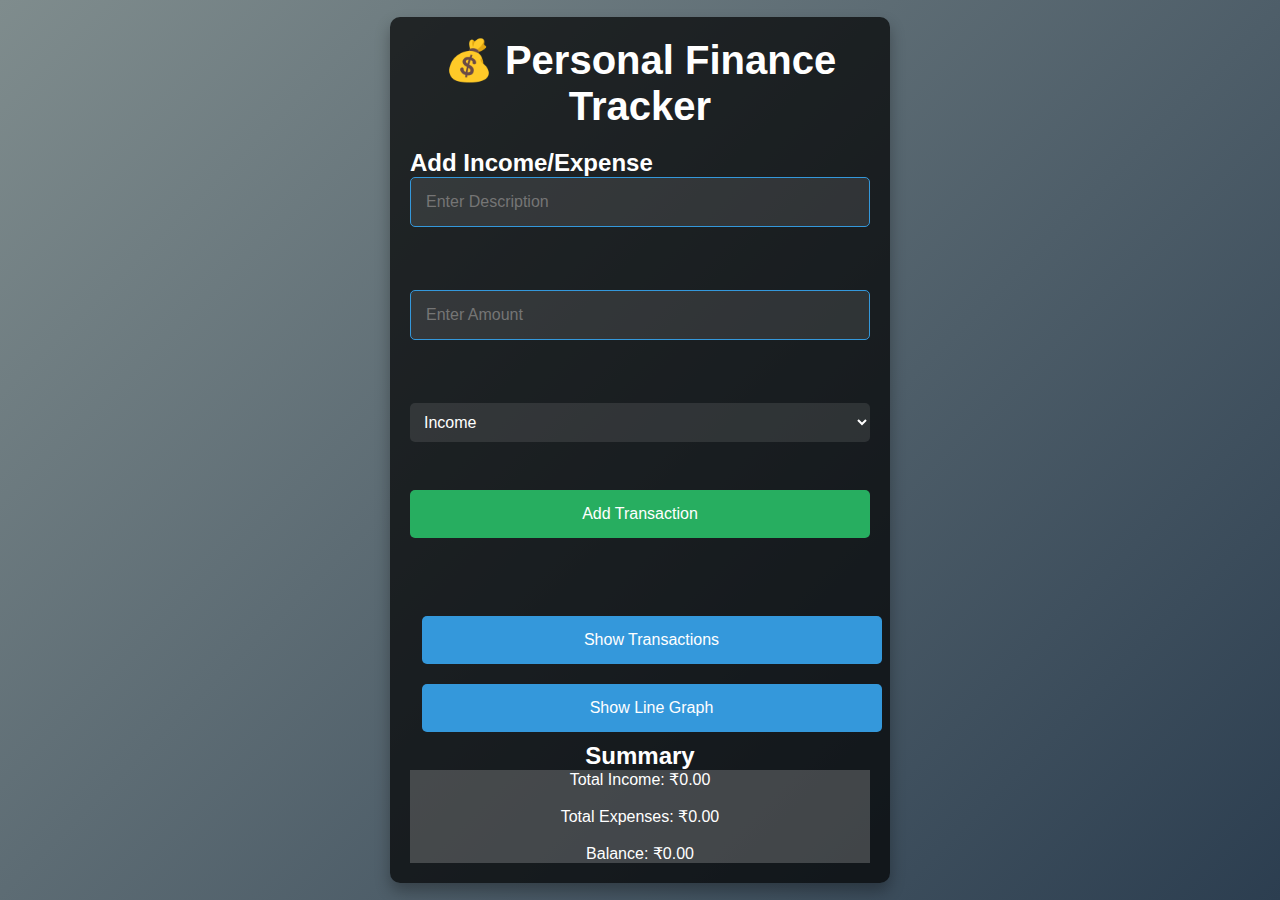
<file: index.html>
<!DOCTYPE html>
<html lang="en">
<head>
    <meta charset="UTF-8">
    <meta name="viewport" content="width=device-width, initial-scale=1.0">
    <title>Personal Finance Tracker</title>
    <link rel="stylesheet" href="style.css">
</head>
<body>
    <div class="container">
        <!-- Header -->
        <header>
            <h1>💰 Personal Finance Tracker</h1>
        </header>

        <!-- Income and Expense Form -->
        <div class="form-section">
            <h2>Add Income/Expense</h2>
            <form id="transaction-form">
                <input type="text" id="description" placeholder="Enter Description" required><br>
                <input type="number" id="amount" placeholder="Enter Amount" required><br>
                <select id="category"><br>
                    <option value="income">Income</option>
                    <option value="food">Food</option>
                    <option value="rent">Rent</option>
                    <option value="entertainment">Entertainment</option>
                    <option value="other">Other</option>
                </select><br>
                <!-- Green full-width transaction button -->
                <button type="submit" class="btn primary-btn">Add Transaction</button><br>
            </form>
        </div>

        <!-- Control Buttons -->
        <div class="control-section">
            <button onclick="navigateTo('transactions.html')" class="btn secondary">Show Transactions</button><br>
            <button onclick="navigateTo('graph.html')" class="btn secondary">Show Line Graph</button><br>
        </div>

        <!-- Expense Summary -->
        <div class="summary-section">
            <h2>Summary</h2>
            <div class="summary-box">
                <p>Total Income: <span id="total-income">₹0</span></p><br>
                <p>Total Expenses: <span id="total-expenses">₹0</span></p><br>
                <p>Balance: <span id="balance">₹0</span></p>
            </div>
        </div>
    </div>

    <script src="script.js"></script>
</body>
</html>
</file>
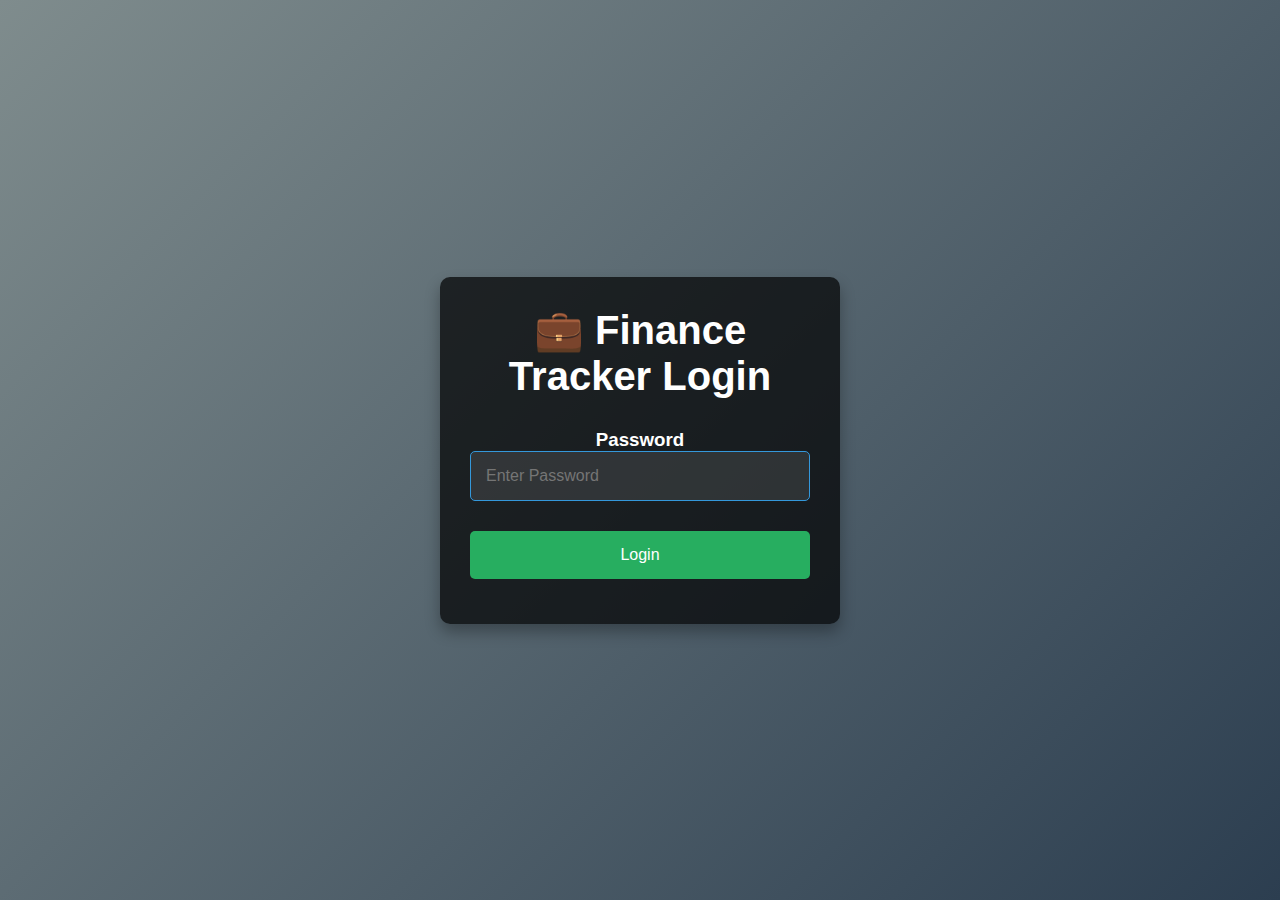
<file: login.html>
<!DOCTYPE html>
<html lang="en">
<head>
    <meta charset="UTF-8">
    <meta name="viewport" content="width=device-width, initial-scale=1.0">
    <title>Login - Personal Finance Tracker</title>
    <link rel="stylesheet" href="style.css">
    <script>
        // Validate password input
        function validateLogin(event) {
            event.preventDefault();
            const password = document.getElementById('password').value;
            if (password === 'Error404') {
                window.location.href = 'index.html';  // Redirect to homepage on successful login
            } else {
                document.getElementById('error-message').classList.remove('hidden');
            }
        }
    </script>
</head>
<body>
    <div class="login-container">
        <div class="login-box">
            <h1>💼 Finance Tracker Login</h1>
            <form id="login-form" onsubmit="validateLogin(event)">
                <div class="input-field">
                    <h3>Password</h3>
                    <input type="password" id="password" placeholder="Enter Password" required>
                </div>
                <button type="submit" class="btn login-btn">Login</button>
                <div class="error-message hidden" id="error-message">Incorrect Password. Try again!</div>
            </form>
        </div>
    </div>
</body>
</html>
</file>
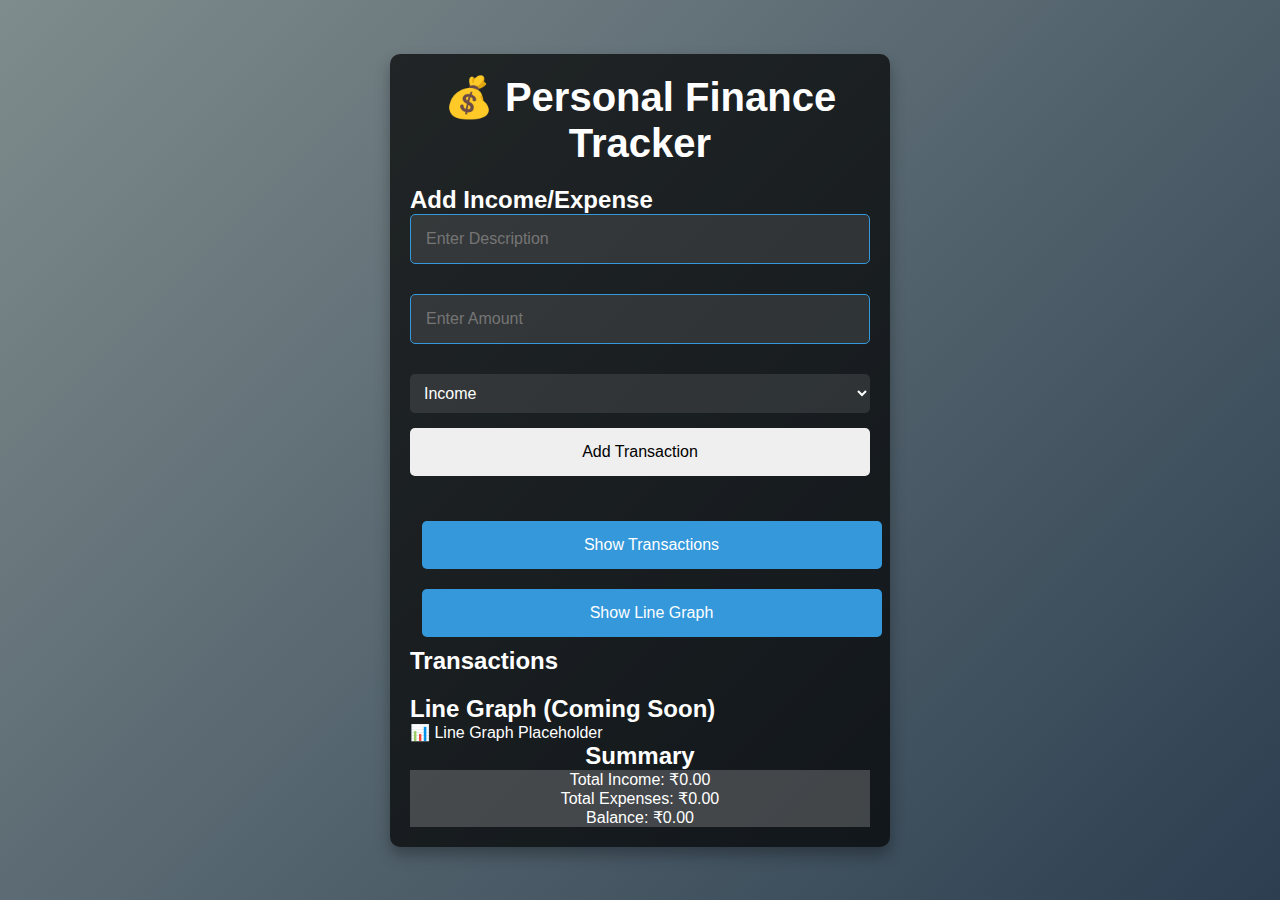
<file: tracker.html>
<!DOCTYPE html>
<html lang="en">
<head>
    <meta charset="UTF-8">
    <meta name="viewport" content="width=device-width, initial-scale=1.0">
    <title>Personal Finance Tracker</title>
    <link rel="stylesheet" href="style.css">
</head>
<body>
    <div class="container">
        <!-- Header -->
        <header>
            <h1>💰 Personal Finance Tracker</h1>
        </header>

        <!-- Income and Expense Form -->
        <div class="form-section">
            <h2>Add Income/Expense</h2>
            <form id="transaction-form">
                <input type="text" id="description" placeholder="Enter Description" required>
                <input type="number" id="amount" placeholder="Enter Amount" required>
                <select id="category">
                    <option value="income">Income</option>
                    <option value="food">Food</option>
                    <option value="rent">Rent</option>
                    <option value="entertainment">Entertainment</option>
                    <option value="other">Other</option>
                </select>
                <button type="submit" class="btn">Add Transaction</button>
            </form>
        </div>

        <!-- Control Buttons -->
        <div class="control-section">
            <button id="show-transactions-btn" class="btn secondary">Show Transactions</button>
            <button id="show-graph-btn" class="btn secondary">Show Line Graph</button>
        </div>

        <!-- Transactions List -->
        <div class="transactions-section hidden">
            <h2>Transactions</h2>
            <ul id="transaction-list"></ul>
        </div>

        <!-- Placeholder for Graph -->
        <div id="graph-section" class="hidden">
            <h2>Line Graph (Coming Soon)</h2>
            <div class="graph-placeholder">
                📊 Line Graph Placeholder
            </div>
        </div>

        <!-- Expense Summary -->
        <div class="summary-section">
            <h2>Summary</h2>
            <div class="summary-box">
                <p>Total Income: <span id="total-income">₹0</span></p>
                <p>Total Expenses: <span id="total-expenses">₹0</span></p>
                <p>Balance: <span id="balance">₹0</span></p>
            </div>
        </div>
    </div>

    <script src="script.js"></script>
</body>
</html>
</file>
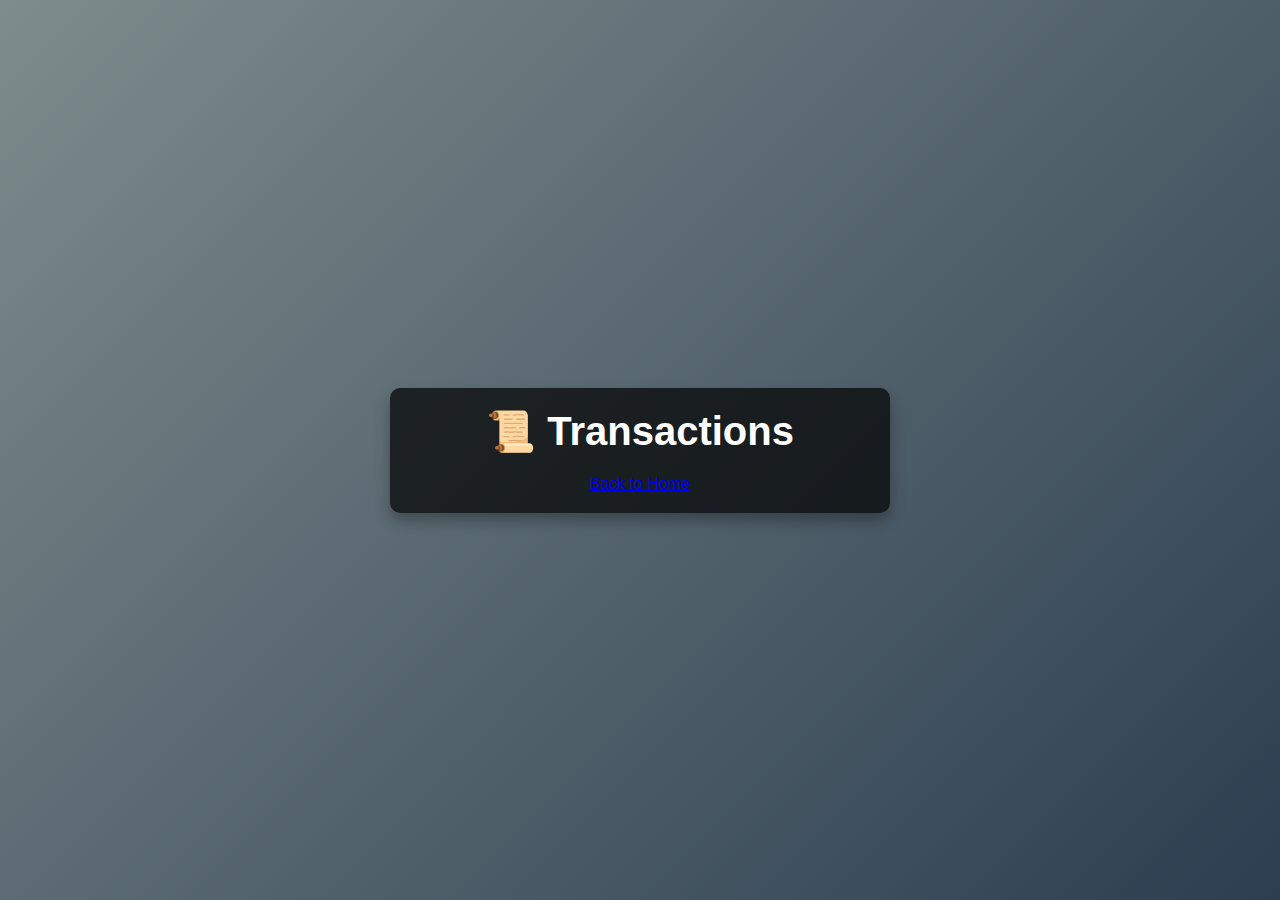
<file: transactions.html>
<!DOCTYPE html>
<html lang="en">
<head>
    <meta charset="UTF-8">
    <meta name="viewport" content="width=device-width, initial-scale=1.0">
    <title>Transactions</title>
    <link rel="stylesheet" href="style.css">
</head>
<body>
    <div class="container">
        <!-- Header -->
        <header>
            <h1>📜 Transactions</h1>
        </header>

        <!-- Transactions List -->
        <div class="transactions-section">
            <ul id="transaction-list"></ul>
        </div>

        <!-- Back to Home -->
        <div class="control-section">
            <a href="index.html" class="btn">Back to Home</a>
        </div>
    </div>

    <script>
        // Retrieve transactions from localStorage
        let transactions = JSON.parse(localStorage.getItem('transactions')) || [];

        // Function to render transactions on the page
        function renderTransactions() {
            const transactionList = document.getElementById('transaction-list');
            transactionList.innerHTML = ''; // Clear the list before re-rendering

            // Add each transaction to the list
            transactions.forEach((transaction) => {
                const li = document.createElement('li');
                li.innerHTML = `
                    ${transaction.description} - <span>₹${transaction.amount.toFixed(2)}</span>
                    <button class="btn delete-btn" onclick="deleteTransaction(${transaction.id})">Delete</button>
                `;
                transactionList.appendChild(li);
            });
        }

        // Function to delete a transaction
        function deleteTransaction(id) {
            // Filter out the transaction with the given id
            transactions = transactions.filter(transaction => transaction.id !== id);
            
            // Save the updated transactions back to localStorage
            localStorage.setItem('transactions', JSON.stringify(transactions));

            // Re-render the transactions list
            renderTransactions();
        }

        // Initially render transactions when the page loads
        renderTransactions();
    </script>
</body>
</html>
</file>
<file: style.css>
/* Reset CSS */
* {
    margin: 0;
    padding: 0;
    box-sizing: border-box;
    font-family: 'Poppins', sans-serif;
}

/* Body Styling */
body {
    background: linear-gradient(135deg, #7f8c8d, #2c3e50);
    display: flex;
    justify-content: center;
    align-items: center;
    min-height: 100vh;
    color: #fff;
}

/* Container */
.container {
    background: rgba(0, 0, 0, 0.7);
    padding: 20px;
    border-radius: 10px;
    width: 90%;
    max-width: 500px;
    box-shadow: 0 8px 15px rgba(0, 0, 0, 0.3);
    animation: fadeIn 1.2s ease-in-out;
}

/* Header */
header h1 {
    text-align: center;
    margin-bottom: 20px;
}


/* Form Section */
.form-section {
    margin-bottom: 20px;
}

form {
    display: flex;
    flex-direction: column;
    gap: 15px;
}

input, select {
    padding: 10px;
    border: none;
    border-radius: 5px;
    background: rgba(255, 255, 255, 0.1);
    color: #fff;
    font-size: 1rem;
}

/* Button Styling */
.btn {
    padding: 12px;
    border: none;
    border-radius: 5px;
    cursor: pointer;
    font-size: 1rem;
    transition: transform 0.3s, background-color 0.3s;
    margin-bottom: 15px;
}

/* Green Button (Full Width) */
.primary-btn {
    background-color: #27ae60;
    color: #fff;
    width: 100%; /* Full width */
}

.primary-btn:hover {
    background-color: #2ecc71; /* Darker Green on Hover */
}

/* Secondary Buttons (Centered) */
.secondary {
    background-color: #3498db;
    color: white;
    width: 45%; /* Adjusted width */
    display: inline-block;
    margin: 10px 2.5%;
}

.secondary:hover {
    background-color: #2980b9; /* Darker Blue */
}

/* Control Section for buttons */
.control-section {
    text-align: center;
}

/* Transactions Section */
.transactions-section {
    margin-bottom: 20px;
}

ul {
    list-style-type: none;
    padding: 0;
}

ul li {
    background: rgba(255, 255, 255, 0.1);
    padding: 10px;
    margin-bottom: 10px;
    border-radius: 5px;
    display: flex;
    justify-content: space-between;
}

/* Summary Section */
.summary-section {
    text-align: center;
}

.summary-box {
    background: rgba(255, 255, 255, 0.2);
    padding: 20
}   

/* Reset CSS */
* {
    margin: 0;
    padding: 0;
    box-sizing: border-box;
    font-family: 'Poppins', sans-serif;
}

/* Body Styling */
body {
    background: linear-gradient(135deg, #7f8c8d, #2c3e50);
    display: flex;
    justify-content: center;
    align-items: center;
    min-height: 100vh;
    color: #fff;
}

/* Login Container */
.login-container {
    display: flex;
    justify-content: center;
    align-items: center;
    width: 100%;
}

/* Login Box Styling */
.login-box {
    background: rgba(0, 0, 0, 0.7);
    padding: 30px;
    border-radius: 10px;
    box-shadow: 0 8px 15px rgba(0, 0, 0, 0.3);
    text-align: center;
    width: 90%;
    max-width: 400px;
}

/* Heading Styling */
h1 {
    color: #fff;
    font-size: 2.5rem;
    margin-bottom: 30px;
}

/* Input Field and Button Styling */
.input-field, .btn {
    width: 100%;  /* Ensure both input field and button take the same full width */
}

input {
    padding: 15px;
    width: 100%; /* Match button width */
    border-radius: 5px;
    border: 1px solid #3498db;
    background: rgba(255, 255, 255, 0.1);
    color: #fff;
    font-size: 1rem;
    margin-bottom: 15px; /* Add margin to create spacing between input and button */
}

input:focus {
    border-color: #2ecc71;
    outline: none;
}

/* Button Styling */
.btn {
    padding: 15px;
    border: none;
    border-radius: 5px;
    font-size: 1rem;
    cursor: pointer;
    transition: background-color 0.3s, transform 0.3s;
}

.login-btn {
    background-color: #27ae60;
    color: #fff;
}

.login-btn:hover {
    background-color: #2ecc71;
    transform: scale(1.05);
}

/* Error Message Styling */
.error-message {
    color: red;
    font-size: 1rem;
    margin-top: 10px;
    display: none;
}

.error-message.hidden {
    display: none;
}

/* Show error message when password is incorrect */
.error-message:not(.hidden) {
    display: block;
}


/* Delete Button Styling */
.delete-btn {
    padding: 5px 10px;  /* Reduced padding for a smaller button */
    font-size: 0.8rem;   /* Smaller font size */
    border: none;
    border-radius: 5px;
    background-color: #e74c3c; /* Red background for delete action */
    color: white;
    cursor: pointer;
    transition: background-color 0.3s, transform 0.3s;
    width: 80px; /* Set a fixed width for a smaller button */
    text-align: center; /* Ensure text is centered */
}

.delete-btn:hover {
    background-color: #c0392b; /* Darker red on hover */
    transform: scale(1.05);
}

/* Transaction list item styling */
ul li {
    display: flex;
    justify-content: space-between;
    align-items: center;
    padding: 8px;
    margin-bottom: 10px;
    border-radius: 5px;
    background-color: rgba(255, 255, 255, 0.1);
}

ul li button {
    margin-left: 10px; /* Add space between transaction text and delete button */
}
</file>
